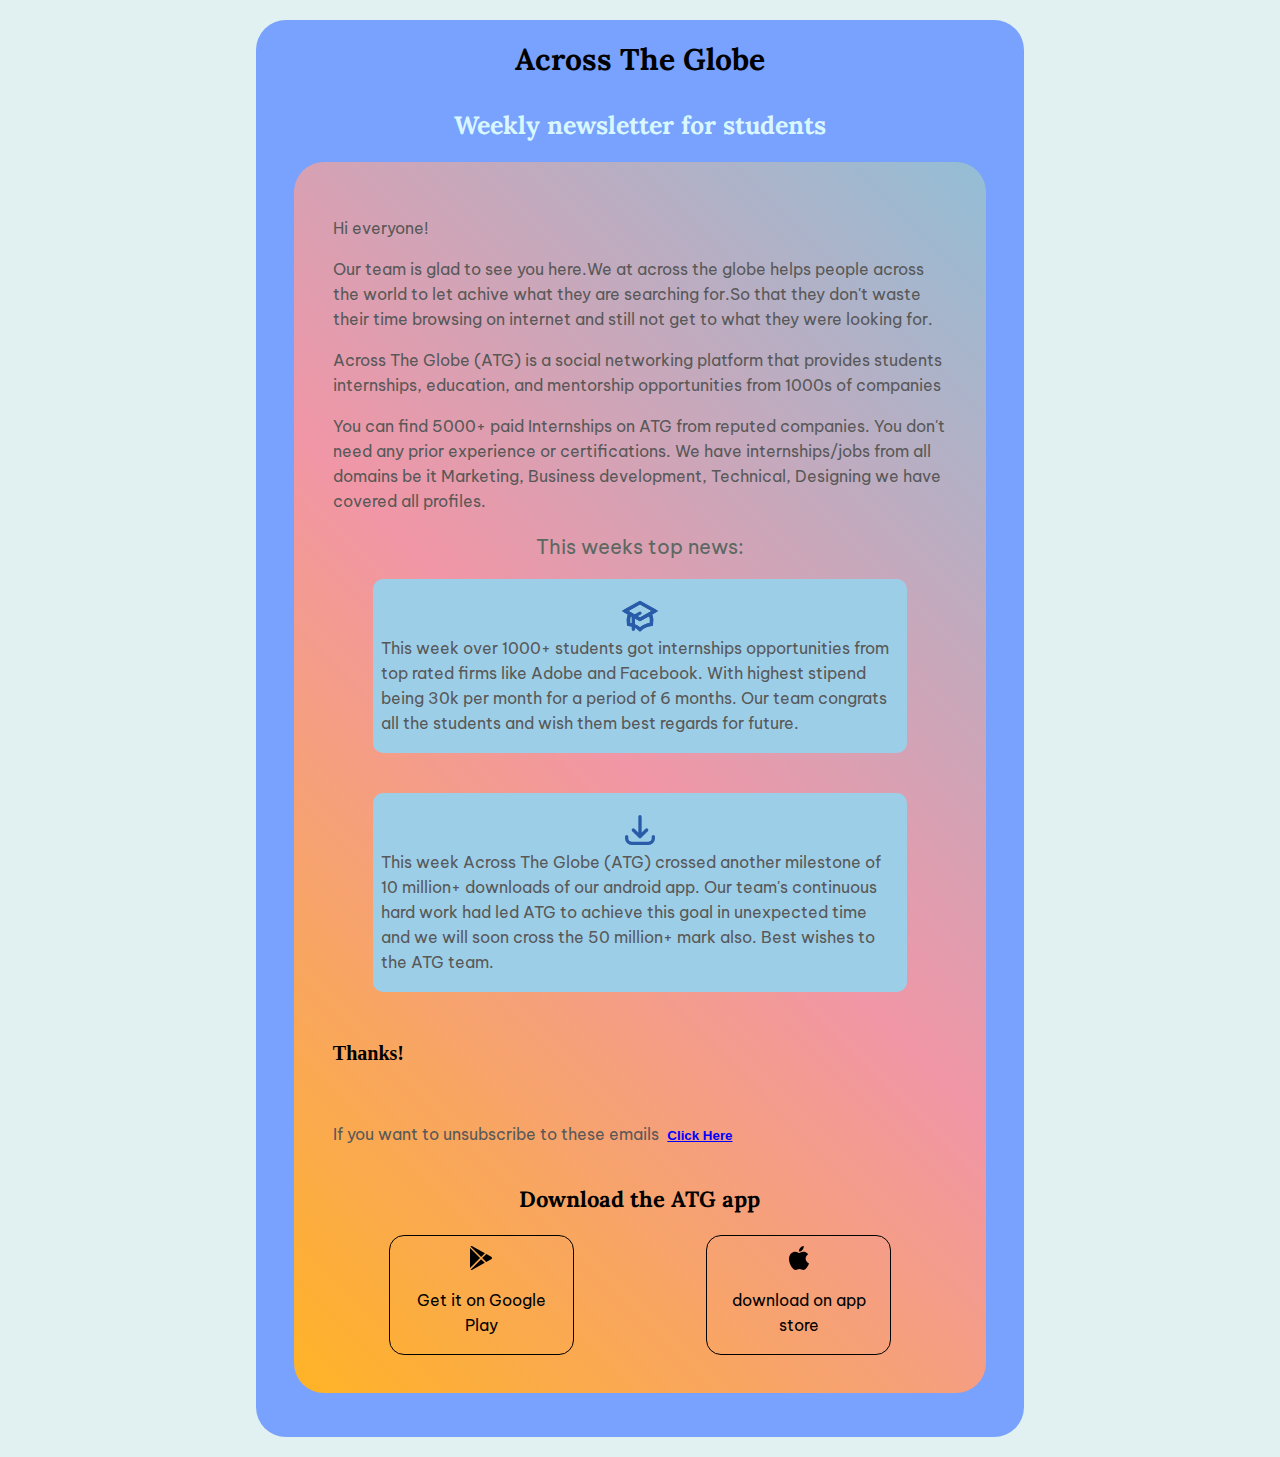
<file: index.html>
<!DOCTYPE html>
<html lang="en">
  <head>
    <meta charset="UTF-8" />
    <meta http-equiv="X-UA-Compatible" content="IE=edge" />
    <meta name="viewport" content="width=device-width, initial-scale=1.0" />
    <title>Email</title>
    <link rel="stylesheet" href="style.css" />
    <link rel="preconnect" href="https://fonts.googleapis.com" />
    <link rel="preconnect" href="https://fonts.gstatic.com" crossorigin />
    <link
      href="https://fonts.googleapis.com/css2?family=Be+Vietnam+Pro:wght@400;500;600;700;800;900&family=Lora&display=swap"
      rel="stylesheet"
    />
  </head>
  <body>
    <div class="container">
      <h1>Across The Globe</h1>
      <h2>Weekly newsletter for students</h2>
      <div class="content">
        <p>Hi everyone!</p>
        <p>
          Our team is glad to see you here.We at across the globe helps people
          across the world to let achive what they are searching for.So that
          they don't waste their time browsing on internet and still not get to
          what they were looking for.
        </p>
        <p>
          Across The Globe (ATG) is a social networking platform that provides
          students internships, education, and mentorship opportunities from
          1000s of companies
        </p>
        <p>
          You can find 5000+ paid Internships on ATG from reputed companies. You
          don't need any prior experience or certifications. We have
          internships/jobs from all domains be it Marketing, Business
          development, Technical, Designing we have covered all profiles.
        </p>
        <p class="news-head">This weeks top news:</p>
        <div class="grid">
          <div>
            <p>
              <svg
                xmlns="http://www.w3.org/2000/svg"
                class="h-6 w-6 download"
                fill="none"
                viewBox="0 0 24 24"
                stroke="currentColor"
                stroke-width="2"
              >
                <path d="M12 14l9-5-9-5-9 5 9 5z" />
                <path
                  d="M12 14l6.16-3.422a12.083 12.083 0 01.665 6.479A11.952 11.952 0 0012 20.055a11.952 11.952 0 00-6.824-2.998 12.078 12.078 0 01.665-6.479L12 14z"
                />
                <path
                  stroke-linecap="round"
                  stroke-linejoin="round"
                  d="M12 14l9-5-9-5-9 5 9 5zm0 0l6.16-3.422a12.083 12.083 0 01.665 6.479A11.952 11.952 0 0012 20.055a11.952 11.952 0 00-6.824-2.998 12.078 12.078 0 01.665-6.479L12 14zm-4 6v-7.5l4-2.222"
                />
              </svg>
              This week over 1000+ students got internships opportunities from
              top rated firms like Adobe and Facebook. With highest stipend
              being 30k per month for a period of 6 months. Our team congrats
              all the students and wish them best regards for future.
            </p>
          </div>
          <div>
            <p>
              <svg
                xmlns="http://www.w3.org/2000/svg"
                class="h-6 w-6 download"
                fill="none"
                viewBox="0 0 24 24"
                stroke="currentColor"
                stroke-width="2"
              >
                <path
                  stroke-linecap="round"
                  stroke-linejoin="round"
                  d="M4 16v1a3 3 0 003 3h10a3 3 0 003-3v-1m-4-4l-4 4m0 0l-4-4m4 4V4"
                />
              </svg>
              This week Across The Globe (ATG) crossed another milestone of 10
              million+ downloads of our android app. Our team's continuous hard
              work had led ATG to achieve this goal in unexpected time and we
              will soon cross the 50 million+ mark also. Best wishes to the ATG
              team.
            </p>
          </div>
        </div>
        <h4>Thanks!</h4>
        <p class="last-para">If you want to unsubscribe to these emails</p>
        <button>Click Here</button>
        <h3>Download the ATG app</h3>
        <div class="last-div">
          <div class="div-1">
            <svg
              class="play"
              width="24"
              height="24"
              xmlns="http://www.w3.org/2000/svg"
              fill-rule="evenodd"
              clip-rule="evenodd"
            >
              <path
                d="M1.571 23.664l10.531-10.501 3.712 3.701-12.519 6.941c-.476.264-1.059.26-1.532-.011l-.192-.13zm9.469-11.56l-10.04 10.011v-20.022l10.04 10.011zm6.274-4.137l4.905 2.719c.482.268.781.77.781 1.314s-.299 1.046-.781 1.314l-5.039 2.793-4.015-4.003 4.149-4.137zm-15.854-7.534c.09-.087.191-.163.303-.227.473-.271 1.056-.275 1.532-.011l12.653 7.015-3.846 3.835-10.642-10.612z"
              />
            </svg>
            <p>Get it on Google Play</p>
          </div>
          <div class="div-1">
            <svg
              class="play"
              xmlns="http://www.w3.org/2000/svg"
              width="24"
              height="24"
              viewBox="0 0 24 24"
            >
              <path
                d="M22 17.607c-.786 2.28-3.139 6.317-5.563 6.361-1.608.031-2.125-.953-3.963-.953-1.837 0-2.412.923-3.932.983-2.572.099-6.542-5.827-6.542-10.995 0-4.747 3.308-7.1 6.198-7.143 1.55-.028 3.014 1.045 3.959 1.045.949 0 2.727-1.29 4.596-1.101.782.033 2.979.315 4.389 2.377-3.741 2.442-3.158 7.549.858 9.426zm-5.222-17.607c-2.826.114-5.132 3.079-4.81 5.531 2.612.203 5.118-2.725 4.81-5.531z"
              />
            </svg>
            <p>download on app store</p>
          </div>
        </div>
      </div>
    </div>
  </body>
</html>
</file>
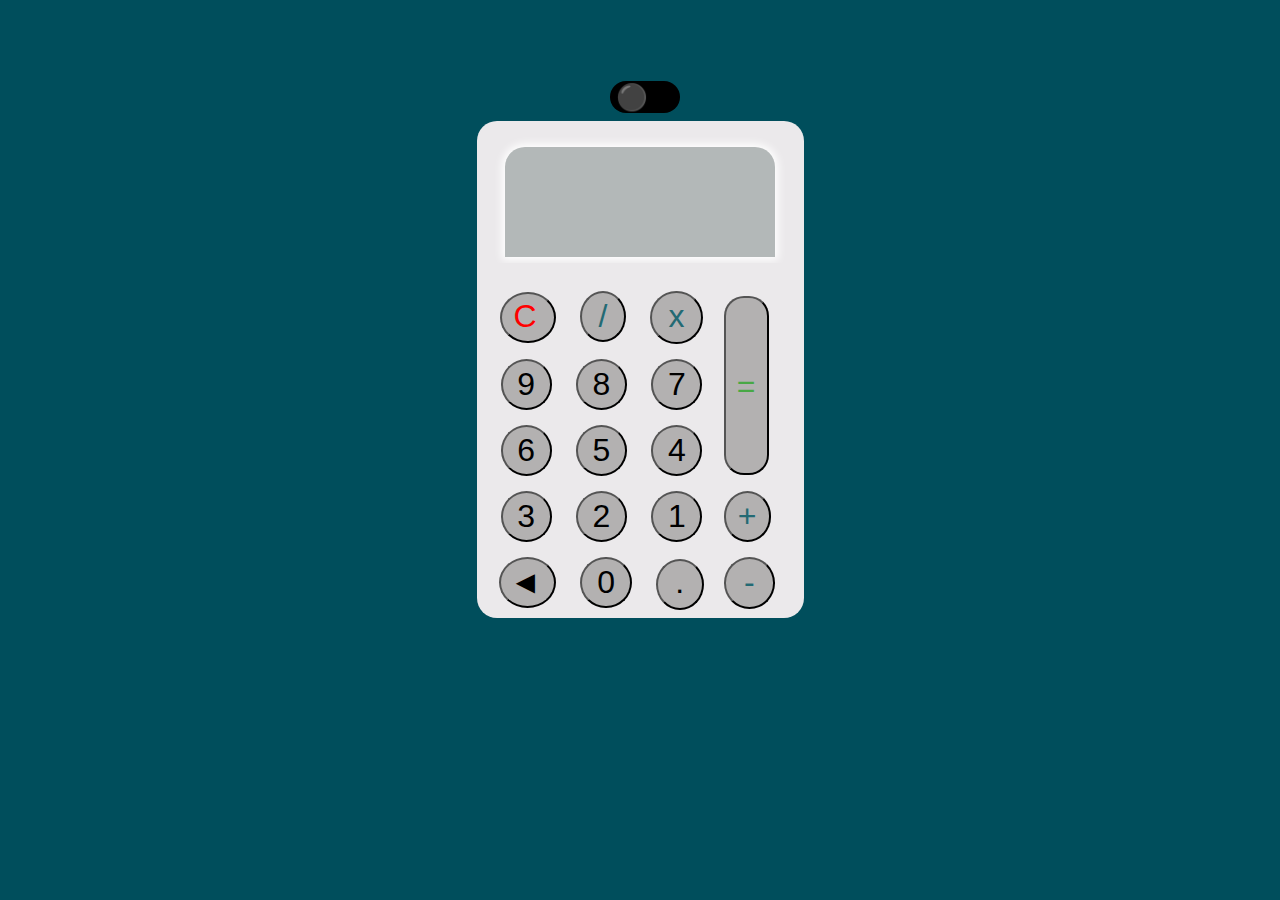
<file: cal/index.html>
<!DOCTYPE html>
<html lang="en">

<head>
    <meta charset="UTF-8">
    <meta http-equiv="X-UA-Compatible" content="IE=edge">
    <meta name="viewport" content="width=device-width, initial-scale=.0">
    <title>calculator</title>
    <link rel="stylesheet" href="styles.css">
</head>
 
<body onload="load()">
    <div class="mode-div">
        <button class="mode" onclick="toDark()">⚫</button>
    </div>
    
    <div class="calc">
        
        <div class="left left-hidden">
            <button class="num nl nb">%</button>
            <button class="num nl nfac">x!</button>
            <button class="num nl nroot">√</button>
            <button class="num nl nlog">ln</button>
            <button class="num nl npow">x^</button>
        </div>
        <div class="input">
            <div class="inner">
                <div class="ans"></div>
                <div class="ques"></div>
            </div>
        </div>
        <div class="btns-hidden btns-hidden1">
            <button class="num nexp">eˣ</button>
            <button class="num npi">𝛑</button>
            <button class="num nsin">sin</button>
            <button class="num ncos">cos</button>
            <button class="num ntan">tan</button>
            <button class="num nbr nbr1">(</button>
            <button class="num nbr nbr2">)</button>
            <button class="num ncosec">cosec</button>
            <button class="num ncot">cot</button>
            <button class="num nsec">sec</button>
        </div>
        <div class="num-btns">
            <div class="num-btns1">
                <button class="num  nc">C</button>
                <button class="num  nd">/</button>
                <button class="num  nm">x</button>
                <button  class="num res n9">9</button>
                <button  class="num res n8">8</button>
                <button  class="num res n7">7</button>
                <button  class="num res n6">6</button>
                <button  class="num res n5">5</button>
                <button  class="num res n4">4</button>
                <button  class="num res n3">3</button>
                <button  class="num res n2">2</button>
                <button  class="num res n1">1</button>
                <button class="num  narr" onclick="expand()">◄</button>
                <button  class="num res n0">0</button>
                <button  class="num res ndot">.</button>
            </div>
            <div class="num-btns2">
                <button class="num  ne">=</button>
                <button class="num  np">+</button>
                <button class="num  ns">-</button>
            </div>
        </div>
    </div>
</body>
<script>
    function load(){
        document.querySelector(".mode").style.textAlign = 'left';
 
    }
    function expand(){
        document.querySelector(".num-btns").classList.add("num-btns-expand");
        document.querySelector(".narr").setAttribute("onclick","compress()")
        document.querySelector(".btns-hidden").classList.remove("btns-hidden1");
        // document.querySelector(".btns-hidden").style.cssText = `transition:all 0.5s ease-out`;

        document.querySelector(".input").classList.add("input-expand");
        // document.querySelector(".input").style.cssText = `transition:all 0.5s ease-out`;

        document.querySelector(".inner").classList.add("inner-expand")
        // document.querySelector(".inner").style.cssText = `transition:all 0.5s ease-out`;

        document.querySelector(".left").classList.remove("left-hidden")
        // document.querySelector(".left").style.cssText = `transition:all 0.5s ease-in`;

        document.querySelector(".calc").classList.add("calc-hidden")
        document.querySelector(".mode-div").classList.add("mode-div-hidden")
        document.querySelector(".mode-div").style.cssText = `transition:all 0.3s ease-out;`;

        document.querySelector(".ques").classList.add("ques-hidden")
        document.querySelector(".ans").classList.add("ans-hidden")


    }
    function compress(){
        document.querySelector(".num-btns").classList.remove("num-btns-expand");
        document.querySelector(".narr").setAttribute("onclick","expand()")
        document.querySelector(".btns-hidden").classList.add("btns-hidden1");
        document.querySelector(".input").classList.remove("input-expand")
        document.querySelector(".inner").classList.remove("inner-expand")
        document.querySelector(".left").classList.add("left-hidden")
        document.querySelector(".calc").classList.remove("calc-hidden")
        document.querySelector(".mode-div").classList.remove("mode-div-hidden")

        document.querySelector(".ques").classList.remove("ques-hidden")
        document.querySelector(".ans").classList.remove("ans-hidden")

    }
    function toDark(){
        document.querySelector(".mode").style.cssText = `text-align:right;transition:all 0.5s ease-out;color:white;background-color:white`;
        document.querySelector(".mode").setAttribute("onclick","toLight()")
        document.querySelector(".num-btns").style.cssText = `background-color:rgb(20, 19, 20) ;  transition: background-color 0.9s ease-in-out;`;
        document.querySelector(".input").style.cssText = `background-color:rgb(20, 19, 20); transition: background-color 0.9s ease-in-out;`;
        document.querySelector(".left").style.cssText = `background-color:rgb(20, 19, 20);transition: background-color 0.9s ease-in-out;`;
        document.querySelector(".btns-hidden").style.cssText = `background-color:rgb(20, 19, 20);transition: background-color 0.9s ease-in-out;`;
        document.querySelector(".inner").style.cssText = `background-color:rgb(39, 39, 39); transition:background-color 0.9s ease-in-out;`;
        document.querySelector(".ques").style.cssText = `color:white;transition:color 0.5s;`;

    }

    function toLight(){
        document.querySelector(".mode").style.cssText = `text-align:left;background-color:black;transition:all 0.5s ease-out;`;
        document.querySelector(".mode").setAttribute("onclick","toDark()")
        document.querySelector(".num-btns").style.cssText = `background-color:rgb(235, 233, 235);transition: background-color 0.9s ease-in-out;`;
        document.querySelector(".input").style.cssText = `background-color:rgb(235, 233, 235);transition: background-color 0.9s ease-in-out;`;
        document.querySelector(".left").style.cssText = `background-color:rgb(235, 233, 235);transition: background-color 0.9s ease-in-out;`;
        document.querySelector(".btns-hidden").style.cssText = `background-color:rgb(235, 233, 235);transition: background-color 0.9s ease-in-out;`;
        document.querySelector(".inner").style.cssText = `background-color:rgb(179, 184, 184); transition:background-color 0.9s ease-in-out;`;
        document.querySelector(".ques").style.cssText = `color:black;transition:color 0.5s;`;

    }
    document.getAnimations().forEach(
  function (animation) {
    animation.playbackRate *= .1;
  }
)
    document.querySelector(".n1").addEventListener("click",num);
    document.querySelector(".n2").addEventListener("click",num);
    document.querySelector(".n3").addEventListener("click",num);
    document.querySelector(".n4").addEventListener("click",num);
    document.querySelector(".n5").addEventListener("click",num);
    document.querySelector(".n6").addEventListener("click",num);
    document.querySelector(".n7").addEventListener("click",num);
    document.querySelector(".n8").addEventListener("click",num);
    document.querySelector(".n9").addEventListener("click",num);
    document.querySelector(".n0").addEventListener("click",num);
    document.querySelector(".ndot").addEventListener("click",num);
    document.querySelector(".nbr1").addEventListener("click",num);
    document.querySelector(".nbr2").addEventListener("click",num);
    document.querySelector(".nsin").addEventListener("click",num);
    document.querySelector(".ncos").addEventListener("click",num);
    document.querySelector(".ntan").addEventListener("click",num);
    document.querySelector(".ncot").addEventListener("click",num);
    document.querySelector(".nsec").addEventListener("click",num);
    document.querySelector(".ncosec").addEventListener("click",num);
    document.querySelector(".nfac").addEventListener("click",function(){
        if (document.querySelector(".ques").innerHTML == ""){
        }
        else{
        document.querySelector(".ques").innerHTML +=  "!";
    }
    });
    document.querySelector(".nlog").addEventListener("click",function(){
        if (document.querySelector(".ques").innerHTML == ""){
            document.querySelector(".ques").innerHTML +=  "log(";
        }
        else{
        }
    });
    document.querySelector(".np").addEventListener("click",asdm)
    // document.querySelector(".ns").addEventListener("click",asdm)
    document.querySelector(".nm").addEventListener("click",asdm)
    document.querySelector(".nd").addEventListener("click",asdm)

    function asdm(){
        if (document.querySelector(".ques").innerHTML == ""){
        }
        else{
        document.querySelector(".ques").innerHTML +=  this.innerHTML;
    }
    };

     function num(){
        document.querySelector(".ques").innerHTML +=  this.innerHTML;

    }
    document.querySelector(".nc").addEventListener("click",function(){
        var str = document.querySelector(".ques").innerHTML;
        var newstr = str.slice(0,-1);
        document.querySelector(".ques").innerHTML = newstr;        
    });
//  document.querySelector(".ns").addEventListener("click",function(){
//      document.querySelector(".ns").innerHTML = "f";
//  })

// calculator functions imported


const result = document.querySelector('.ques');
const calculation = document.querySelector('.ans');

function formula(){
    var calMath = '';
    calculation.textContent.split('').map(element => {
    if(element === 'x'){
        calMath += '*';
    }else{
        calMath += element;
    }
    });
    return calMath;
}


function calc(formula){
    if (['+', '-', "x", '/'].includes(formula[formula.length -1])){
        formula = formula.slice(0, formula.length - 1);
    }

    return eval(formula);
    
    
}


function op(btn){
    if(calculation.textContent.length !== 0){
        if(!['+', '-', "x", '/'].includes(calculation.textContent[calculation.textContent.length -1])){
            result.textContent =  calc(formula());
            calculation.textContent += btn;
        }else{
            // result.textContent =  calc(formula());
            calculation.textContent = calculation.textContent.slice(0, formula.length - 1);
            calculation.textContent += btn;
        }
    }
}


document.querySelector('.np').addEventListener('click', function(){
    op('+')
}); 
document.querySelector('.ns').addEventListener('click', function(){
    op('-')
}); 
document.querySelector('.nd').addEventListener('click', function(){
    op('/')
}); 
document.querySelector('.nm').addEventListener('click', function(){
    op('x')
}); 




document.querySelector('.ndot').addEventListener('click', function(){
    op('.')
}); 



document.querySelector('.ne').addEventListener('click', function(){
    result.textContent =  (calc(formula()).length !== 0) ? calc(formula()) : result.textContent;
    calculation.textContent = result.textContent;
}); 



    // calculator
    </script>
    
</html>
</file>
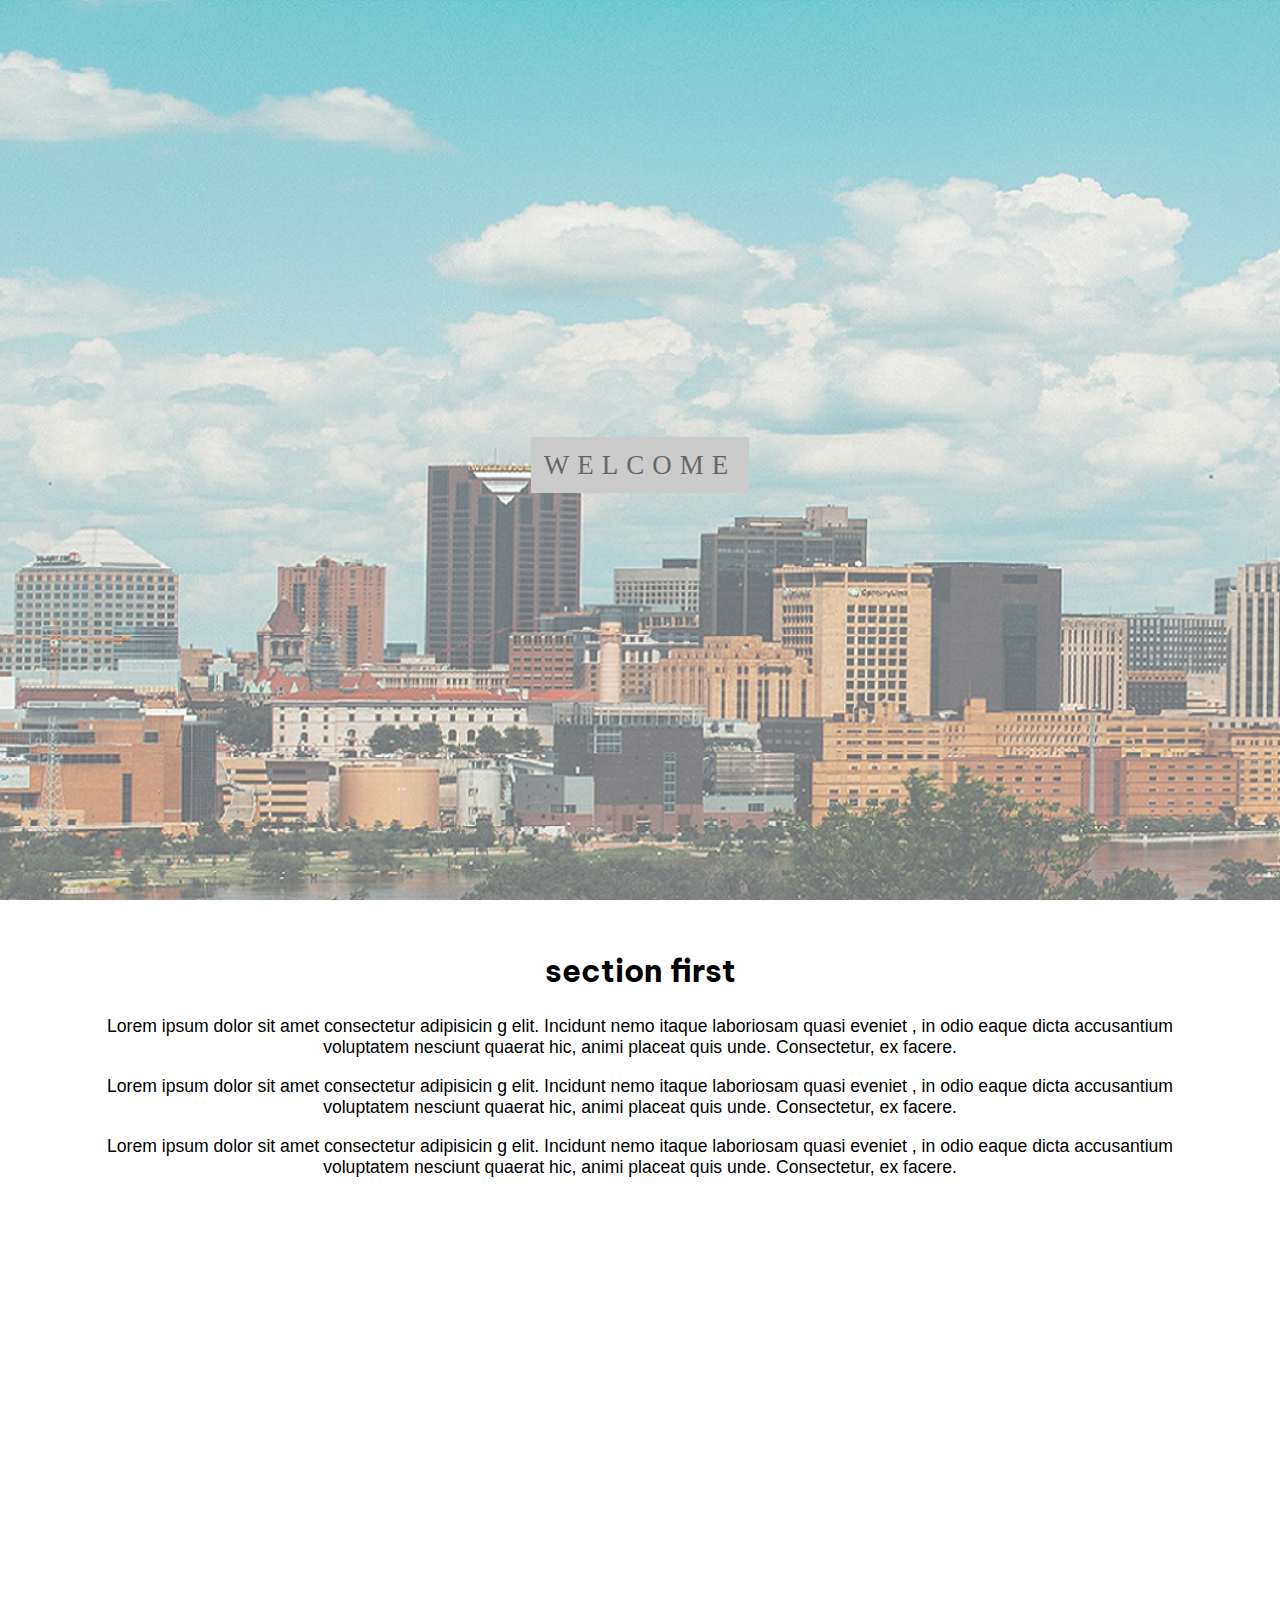
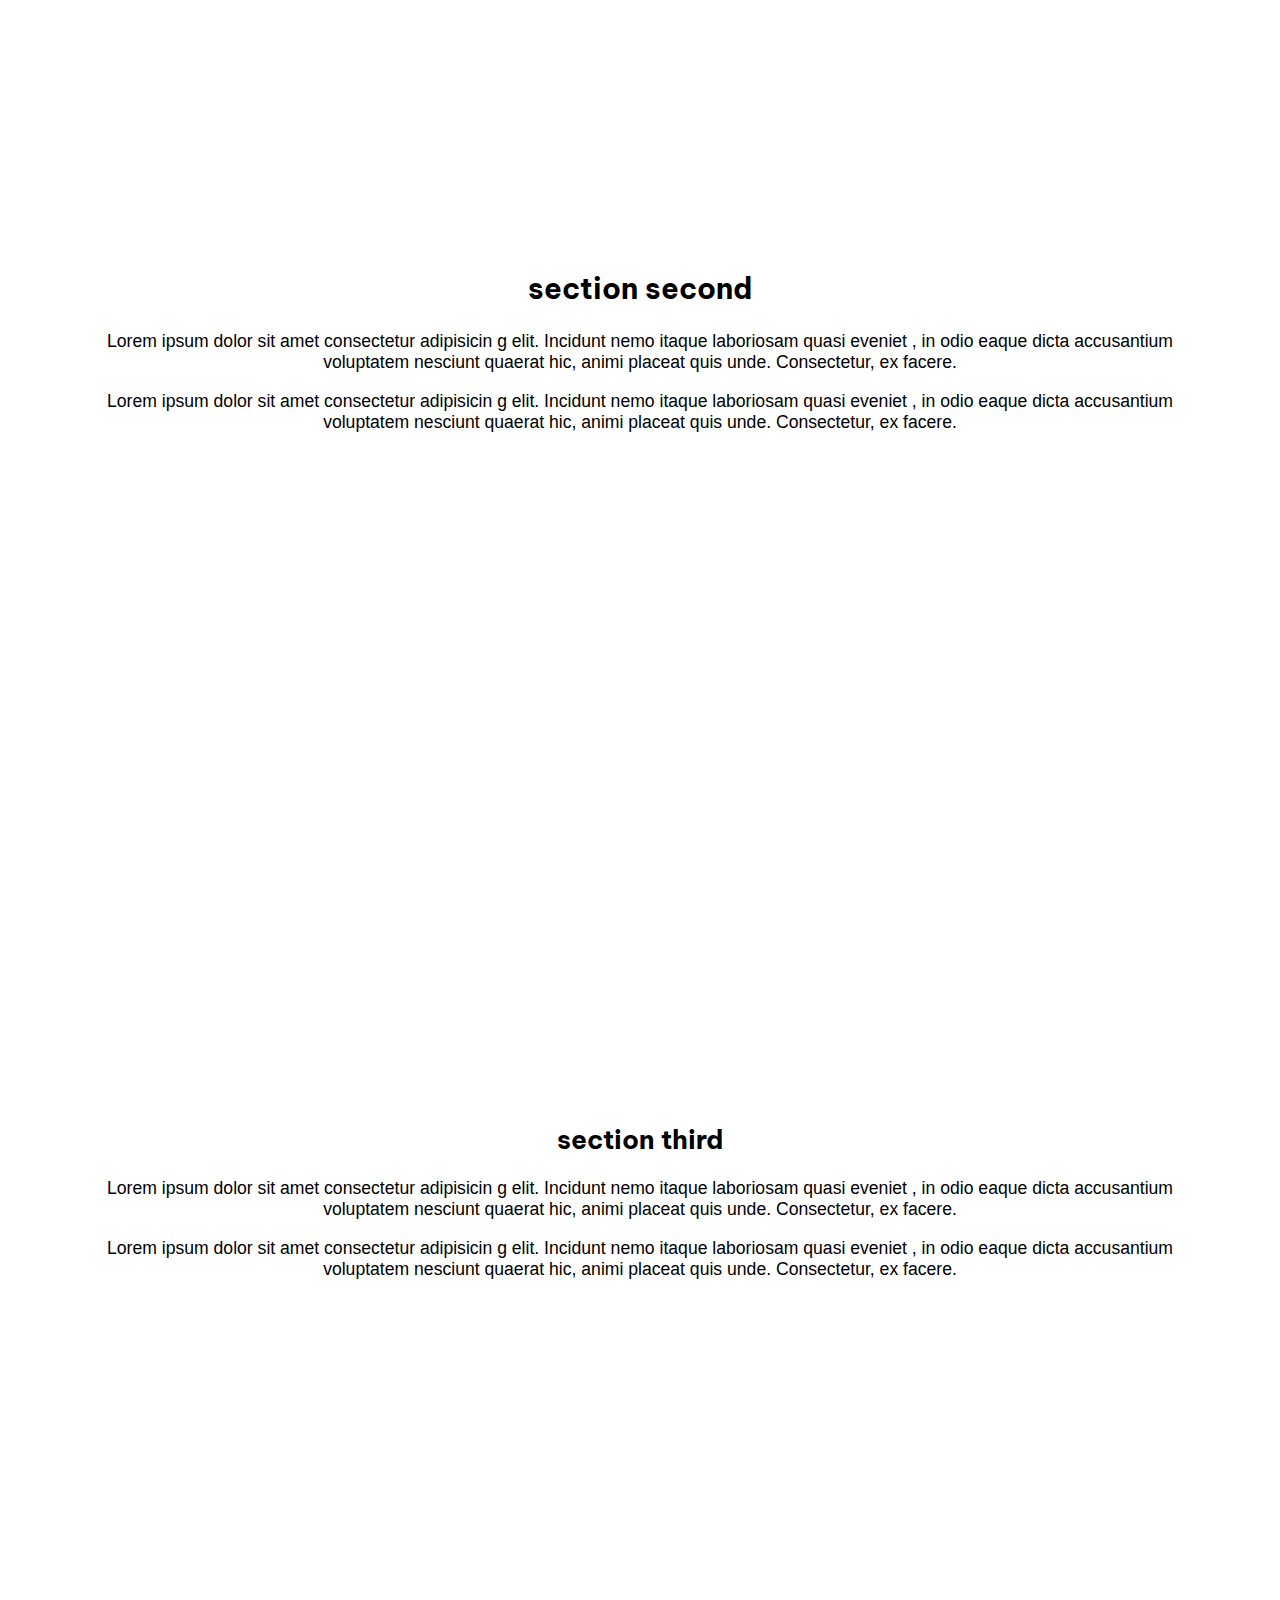
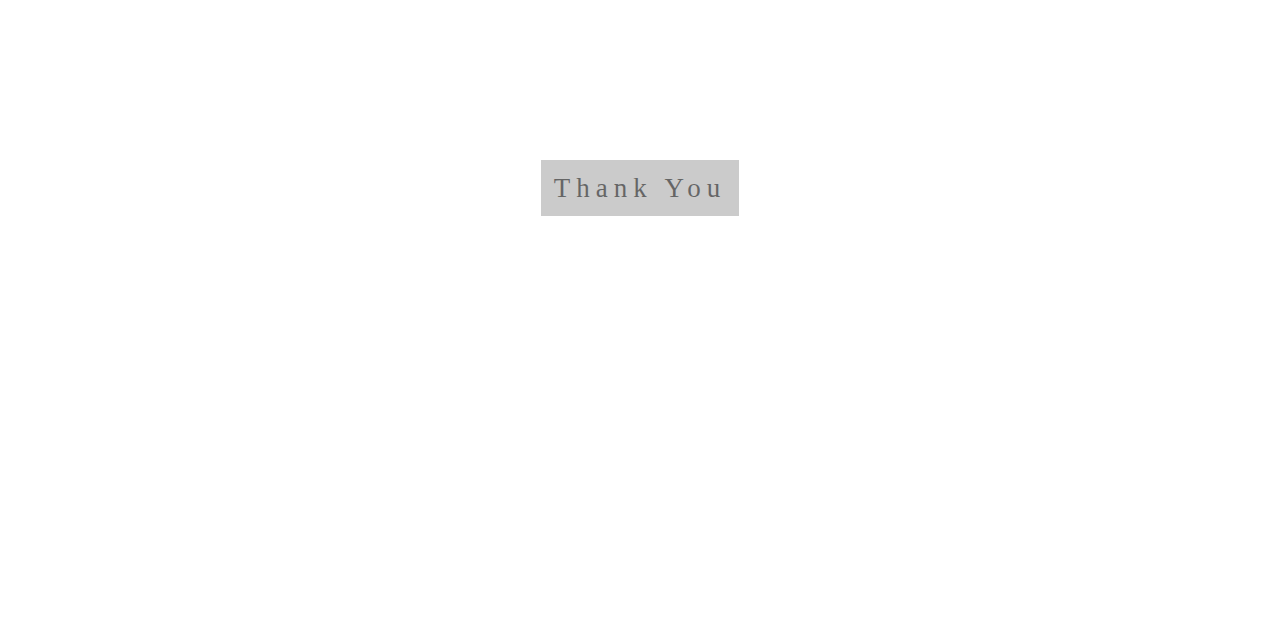
<file: parallaxWebsite/index.html>
<!DOCTYPE html>
<html lang="en">

<head>
    <meta charset="UTF-8">
    <meta http-equiv="X-UA-Compatible" content="IE=edge">
    <meta name="viewport" content="width=device-width, initial-scale=1.0">
    <title>Parallax Site
    </title>
    <!-- google fonts -->
    <link rel="preconnect" href="https://fonts.googleapis.com">
<link rel="preconnect" href="https://fonts.gstatic.com" crossorigin>
<link href="https://fonts.googleapis.com/css2?family=Almarai&family=Be+Vietnam+Pro&family=Ubuntu:wght@700&display=swap" rel="stylesheet"> 
    <link rel="stylesheet" href="styles.css">

</head>

<body>
    <!-- <div class="div-1"> -->
    <div class="parallax-1">
        <div class="text">
            <span>WELCOME</span>
        </div>
        
    </div>
    <!-- </div> -->
    <div class="sec-1">
        <h2>section first</h2>
        <p>Lorem ipsum dolor sit amet consectetur adipisicin
            g elit. Incidunt nemo itaque laboriosam quasi eveniet
            , in odio eaque dicta accusantium voluptatem nesciunt
            quaerat hic, animi placeat quis unde. Consectetur,
            ex facere.</p>
        <p>Lorem ipsum dolor sit amet consectetur adipisicin
            g elit. Incidunt nemo itaque laboriosam quasi eveniet
            , in odio eaque dicta accusantium voluptatem nesciunt
            quaerat hic, animi placeat quis unde. Consectetur,
            ex facere.</p>
        <p>Lorem ipsum dolor sit amet consectetur adipisicin
            g elit. Incidunt nemo itaque laboriosam quasi eveniet
            , in odio eaque dicta accusantium voluptatem nesciunt
            quaerat hic, animi placeat quis unde. Consectetur,
            ex facere.</p>


    </div>
    <div class="parallax-2">


    </div>
    <div class="sec-2">
        <h2>section second</h2>
        <p>Lorem ipsum dolor sit amet consectetur adipisicin
            g elit. Incidunt nemo itaque laboriosam quasi eveniet
            , in odio eaque dicta accusantium voluptatem nesciunt
            quaerat hic, animi placeat quis unde. Consectetur,
            ex facere.</p>
            <p>Lorem ipsum dolor sit amet consectetur adipisicin
                g elit. Incidunt nemo itaque laboriosam quasi eveniet
                , in odio eaque dicta accusantium voluptatem nesciunt
                quaerat hic, animi placeat quis unde. Consectetur,
                ex facere.</p>
    </div>
    <div class="parallax-3">


    </div>
    <div class="sec-3">
        <h2>section third</h2>
        <p>Lorem ipsum dolor sit amet consectetur adipisicin
            g elit. Incidunt nemo itaque laboriosam quasi eveniet
            , in odio eaque dicta accusantium voluptatem nesciunt
            quaerat hic, animi placeat quis unde. Consectetur,
            ex facere.</p>
            <p>Lorem ipsum dolor sit amet consectetur adipisicin
                g elit. Incidunt nemo itaque laboriosam quasi eveniet
                , in odio eaque dicta accusantium voluptatem nesciunt
                quaerat hic, animi placeat quis unde. Consectetur,
                ex facere.</p>
    </div>
    <div class="parallax-4">
        <div class="text-1">
            <span>Thank You</span>
        </div>

    </div>
</body>

</html>
</file>
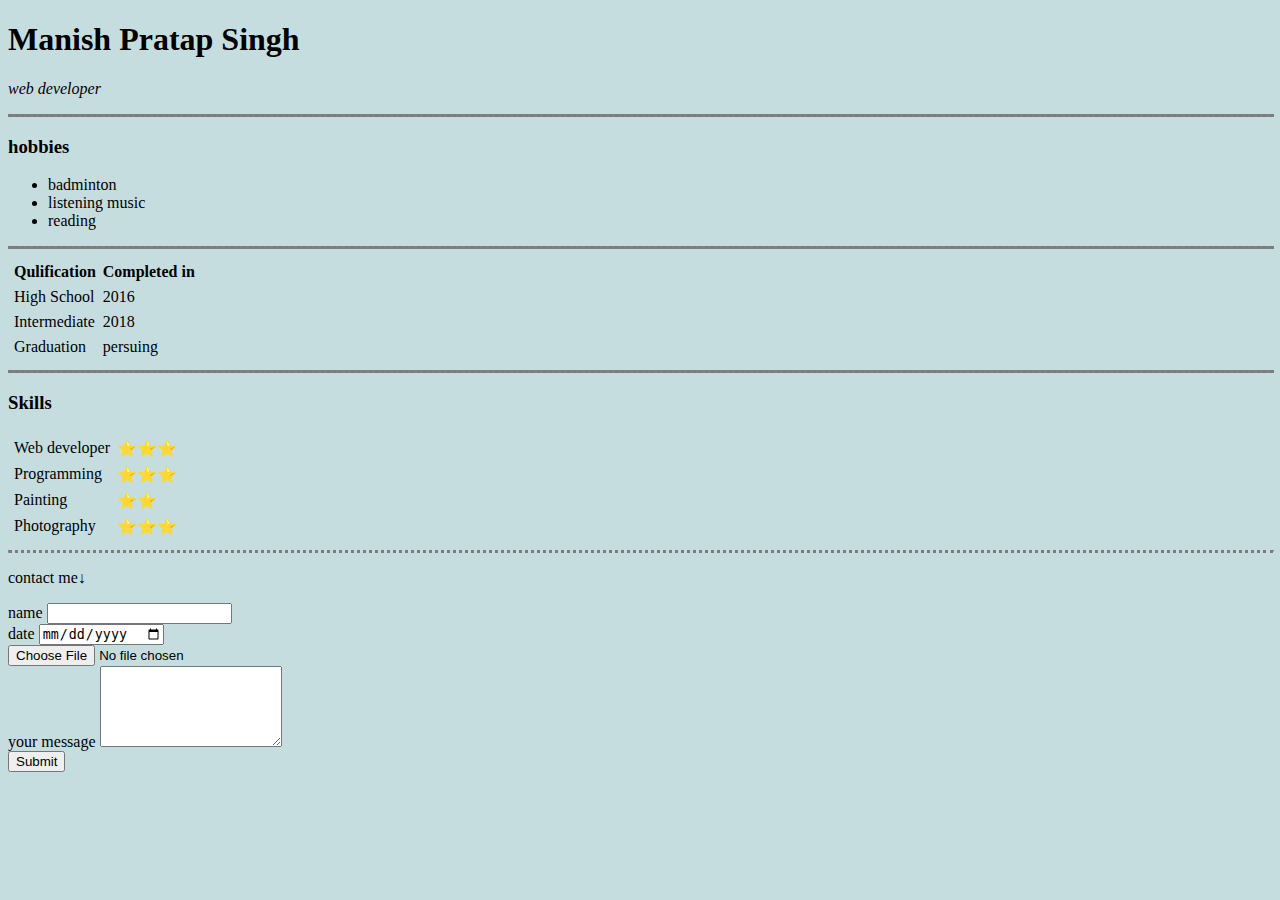
<file: site1oc.html>
<!DOCTYPE html>
<html lang="en">

<head>
    <meta charset="UTF-8">
    <meta http-equiv="X-UA-Compatible" content="IE=edge">
    <meta name="viewport" content="width=device-width, initial-scale=1.0">
    <title>perspage</title>
<style>
    body{
        text-align: left;
    }
    hr{
        border-top: dotted rgb(124, 124, 124);
        height: 0px;
        width: 100%;
    }
</style>    
</head>

<body style="background-color: rgb(198, 221, 224);">
    <h1>Manish Pratap Singh</h1>
    <p><em>web developer</em></p>
    <hr size="1" color="grey">
    <h3>hobbies</h3>
    <ul>
        <li>
            badminton
        </li>
        <li>
            listening music
        </li>
        <li>
            reading
        </li>
    </ul>
    <hr size="1" color="grey">
    <table cellspacing="5">
        <thead>
            <tr>
                <th>
                    Qulification
                </th>
                <th>
                    Completed in
                </th>
            </tr>
        </thead>
        <tbody>   
            <tr>
                <td>
                    High School
                </td>
                <td>
                    2016
                </td>
            </tr>
            <tr>
                <td>
                    Intermediate
                </td>
                <td>
                    2018
                </td>
            </tr>
            <tr>
                <td>
                   Graduation 
                </td>
                <td>
                    persuing
                </td>
            </tr>
        </tbody>     
    </table>
    <hr size="1" color="grey">
    <h3>Skills</h3>
    <table cellspacing="5">
        <tr>
            <td>
                Web developer
            </td>
            <td>
                ⭐⭐⭐
            </td>   
        </tr>
        <tr>
            <td>
                Programming
            </td>
            <td>
                ⭐⭐⭐
            </td>   
        </tr>
        <tr>
            <td>
                Painting
            </td>
            <td>
                ⭐⭐
            </td>
        </tr>
        <tr>
            <td>
                Photography
            </td>
            <td>
                ⭐⭐⭐
            </td>
        </tr>
    </table>
    <hr size="1">
    <p> contact me↓</p>
    <form action="mailto:hhjsf@gmail.com" method="post" enctype="text/plain">
        <label>name </label>
        <input type="text">
        <br>
        <label>date</label>
        <input type="date" name="ygyug">
        <br>
        <input type="file">
        <br>
        <label>your message</label>
        <textarea name="" id="" cols="20" rows="5"></textarea>
        <br>
        <input type="submit">
    </form>
</body>

</html>
</file>
<file: style.css>
html {
  font-size: 62.5%;
}
body {
  margin: 0;
  background-color: #e1f0f1;
}
.container {
  border-radius: 3rem;
  width: 60%;
  padding-bottom: 4.4rem;
  margin: 2rem auto;
  background-color: rgb(120, 162, 253);
}
h1,
h2 {
  font-size: 3rem;
  text-align: center;
  padding-top: 2rem;
  font-family: "Lora", serif;
}
h2 {
  padding-top: 1rem;
  font-size: 2.5rem;
  color: rgb(217, 247, 255);
}
.content {
  background-image: linear-gradient(
    45deg,
    rgb(255, 179, 37),
    rgb(241, 150, 166),
    rgb(147, 190, 214)
  );
  width: 80%;
  margin: auto;
  /* margin-bottom: 8rem; */
  padding: 5%;
  background-color: #fff;
  border-radius: 3rem;
}
p {
  font-size: 1.6rem;
  line-height: 2.5rem;
  color: rgb(88, 88, 88);
  /* background-color: rgb(199, 222, 241); */
  font-family: "Be Vietnam Pro", sans-serif;
}
.news-head {
  text-align: center;
  font-size: 2rem;
  color: rgb(92, 104, 98);
}
.grid div {
  background-color: rgb(157, 206, 231);
  border-radius: 1rem;
  padding: 1px 8px;
  margin: 1rem 4rem 4rem;
}
.download {
  width: 4rem;
  color: rgb(41, 92, 168);
  display: block;
  text-align: center;
  margin: auto;
}
h4 {
  padding-top: 1rem;
  font-size: 2rem;
}
.last-para {
  margin-top: 3rem;
  display: inline-block;
}
button {
  display: inline-block;
  background-color: transparent;
  border: none;
  text-decoration: underline;
  color: blue;
  cursor: pointer;
  font-weight: 600;
}
h3 {
  font-size: 2.2rem;
  font-family: "Lora", serif;
  text-align: center;
}
.last-div {
  display: grid;
  gap: 2rem;
  justify-items: center;
  grid-template-columns: 1fr 1fr;
}
.div-1 {
  background-color: transparent;
  color: white;
  width: 55%;
  padding: 1rem 1rem 0;
  border: 1px solid black;
  border-radius: 1.5rem;
  cursor: pointer;
  text-align: center;
  justify-items: center;
}
.div-1 p {
  color: rgb(0, 0, 0);
}
.div-1:hover p {
  color: rgb(255, 255, 255);
}
.div-1:hover .play {
  stroke: #fff;
}
.div-1:hover {
  background-color: black;
  color: #fff;
}
@media (max-width: 820px) {
  html {
    font-size: 56.25%;
  }
  .container {
    width: 80%;
    padding-bottom: 3rem;
  }
  .grid div {
    margin: 1rem 2rem 4rem;
  }
  .last-div {
    gap: 2rem;
  }
  .div-1 {
    width: 80%;
  }
}
@media (max-width: 600px) {
  html {
    font-size: 50%;
  }
  .container {
    width: 85%;
  }
  .last-div {
    grid-template-columns: 1fr;
  }
  .div-1 {
    width: 50%;
  }
  .grid div {
    margin: 1rem 1rem 4rem;
  }
}
</file>
<file: cal/styles.css>
body {
  background-color: rgb(0, 78, 92);
  /* transition: all 0.5s ease; */
}
.calc {
  position: relative;
  top: 40px;
  margin-top: 40px;
  width: 500px;
  margin-left: auto;
  margin-right: auto;
  padding: 0 0 0px;
  max-height: 450px;
  background-color: rgb(0, 78, 92);
}
.calc-hidden {
  margin-top: 15px;
}
.num-btns {
  /* padding:10px 20px; */
  width: 327px;
  margin-left: auto;
  margin-right: auto;
  padding-top: 10px;
  background-color: rgb(235, 233, 235);
  border-bottom-left-radius: 20px;
  border-bottom-right-radius: 20px;
  text-align: center;
}
.num-btns-expand {
  width: 366px;
}
.num-btns1 {
  width: 250px;
  height: 300px;
  display: inline-block;
  text-align: center;
  padding: 0% 0% 35px;
  margin: 0;
  margin-right: 10px;
}

.num-btns2 {
  height: 300px;
  width: 80px;
  display: inline-block;
  padding-top: 7%;
  margin: 0;
  margin-left: -17px;
  text-align: left;

  /* margin-left: auto;
    margin-right: auto; */
}
.btns-hidden .num {
  font-size: 1.5rem;
  padding: 10px 10px;
  margin: 5% 2% -7px;
}
.btns-hidden .nexp {
  padding: 10px 16px;
}
.btns-hidden .npi {
  padding: 10px 17px;
}
.btns-hidden .nbr {
  padding: 8px 20px 12px 19px;
}
.btns-hidden .ncosec {
  font-size: 1.3rem;
  padding: 12px 0px;
  margin-left: 10px;
}
.btns-hidden .ncos {
  padding: 10px 9px;
}
.btns-hidden {
  position: relative;
  width: 392px;
  text-align: left;
  margin-left: 5px;
  margin-right: auto;
  margin-bottom: -5px;
  padding-right: 4px;
  background-color: lavender;
  visibility: visible;
  padding-left: 32px;
  /* transition:all 0.5s ease; */
}
.btns-hidden1 {
  position: absolute;
  visibility: hidden;
}
.num {
  font-size: 2rem;
  padding: 2% 5.9%;
  border-radius: 100%;
  margin: 3% 4%;
  background-color: rgb(179, 177, 177);
}
.ns,
.nm,
.nd {
  padding: 2% 6.6%;
  color: rgb(35, 106, 116);
}
.ns {
  padding: 7% 23%;
  margin: 9% 0 2%;
}
.np {
  padding: 5.8% 15.4%;
  margin: 6% 0 10%;
  color: rgb(35, 106, 116);
}
.nm {
  padding-bottom: 3%;
}
.ne {
  padding: 88% 14% 85%;
  border-radius: 20px;
  margin: 0% 0 14%;
  color: rgb(72, 168, 69);
  /* height :110px; */
}
.narr {
  padding-right: 5.3%;
  padding-left: 3.3%;
}
.nc {
  padding: 1.7% 7% 2.6% 4.6%;
  color: red;
}
.ndot {
  padding: 1.5% 7% 2.6%;
  margin-left: 4%;
}
.n0 {
  margin-left: 10px;
}
.input {
  margin-left: auto;
  margin-right: auto;
  width: 305px;
  background-color: rgb(235, 233, 235);
  margin-bottom: 0px;
  height: 120px;
  padding: 11px;
  border-top-left-radius: 20px;
  border-top-right-radius: 20px;
}
.input-expand {
  width: 406px;
  margin-left: 5px;
}
.inner {
  width: 270px;
  height: 110px;
  padding: 0;
  margin: 15px auto 0px;
  background-color: rgb(179, 184, 184);
  border: rgb(235, 228, 228) 3px transparent;
  border-top-right-radius: 20px;
  border-top-left-radius: 20px;
  box-shadow: 0 0px 9px 3px white;
  text-align: right;
  font-size: 1.5rem;
}
.inner-expand {
  width: 360px;
}
.ques {
  height: 30px;
  width: 260px;
  margin-left: auto;
  margin-right: auto;
  overflow: hidden;
  text-overflow: ellipsis;
}
.ques-hidden {
  width: 340px;
  margin-left: auto;
  margin-right: auto;
}
.ans {
  height: 60px;
  width: 250px;
  margin-left: auto;
  margin-right: auto;
}
.ans-hidden {
  width: 330px;
  margin-left: auto;
  margin-right: auto;
}

.left {
  width: 50px;
  /* height: 334px; */
  height: 74%;
  position: absolute;
  top: 268px;
  left: 5px;
  padding-left: 40px;
  padding-top: 26px;
  background-color: rgb(235, 233, 235);
  border-bottom-left-radius: 20px;
}
.left-hidden {
  visibility: hidden;
}

.nl {
  padding: 6.3px 10px;
  margin: 7.3px 0;
}
.nb {
  padding: 4px 9px 7px;
}
.npow {
  padding: 5px 6px;
}
.nroot {
  padding: 5px 14px 5px 9px;
}
.nlog {
  padding: 5.5px 12px;
}
.nfac {
  padding: 5.6px 11px;
}
.mode-div {
  position: relative;
  top: 60px;
  margin-left: auto;
  margin-right: auto;
  font-size: 1.8rem;
  /* padding: 0px 5px 1px 5px; */
  border-radius: 20px;
  width: 90px;
}
.mode {
  position: relative;
  font-size: 1.6rem;
  top: 12px;
  /* padding: 0px 5px 1px 5px; */
  border-radius: 20px;
  width: 70px;
  margin-left: 15px;
  border: none;
  background-color: black;
}
.mode-div-hidden {
  top: 35px;
  left: -22px;
  text-align: initial;
}
</file>
<file: parallaxWebsite/styles.css>
html,
body {
  text-align: center;
  margin: 0;
  height: 100%;
}
p {
  font-family: Verdana, Geneva, Tahoma, sans-serif;
  font-size: 1.1rem;
}
.sec-1 {
  margin: 0% 0%;
  font-size: 1.3rem;
  padding: 2% 5%;
}
.sec-2 {
  font-size: 1.2rem;
  margin: 0% 0%;
  padding: 2% 5%;
}
.sec-3 {
  font-size: 1.1rem;
  margin: 0% 0%;
  padding: 2% 5%;
}
.text {
  position: absolute;
  top: 50%;
  left: 0;
  right: 0;
  text-align: center;
  color: #000;
  font-size: 27px;
  letter-spacing: 8px;
}
.text-1 {
  position: absolute;
  top: 50%;
  left: 0;
  right: 0;
  text-align: center;
  color: #000;
  font-size: 27px;
  letter-spacing: 6px;
}
span {
  background-color: darkgrey;
  padding: 1%;
}

/* h1{
    height: 30px;
    margin-top: auto;
    margin-bottom: auto;
    width: 150px;
    margin-right: auto;
    margin-top: 0;
    margin-left: auto;
    background-color: darkgray;
} */
h2 {
  font-family: "Be Vietnam Pro", sans-serif;
  /* font-family: 'Almarai', sans-serif; */
}
h3 {
  position: relative;
  bottom: 0;
  top: 350px;
  left: 0;
  right: 0;
  width: 150px;
  margin-right: auto;
  margin-left: auto;
  background-color: darkgray;
}
/* .div-1{
    min-height: 100%;
} */
.parallax-1 {
  background-image: url("matt-jones-9CPAjGVB378-unsplash.jpg");
  height: 100%;
  background-attachment: fixed;
  background-position: center;
  background-repeat: no-repeat;
  background-size: cover;
  opacity: 0.6;
}
.parallax-2 {
  background-image: url("https://www.w3schools.com/howto/img_parallax3.jpg");
  height: 600px;
  background-attachment: fixed;
  background-position: center;
  background-repeat: no-repeat;
  background-size: cover;
  opacity: 0.6;
}
.parallax-3 {
  background-image: url("https://jolly-kalam-23776e.netlify.app/parallaxsite/img/image3.jpg");
  min-height: 600px;
  background-attachment: fixed;
  background-position: center;
  background-repeat: no-repeat;
  background-size: cover;
  opacity: 0.6;
}
.parallax-4 {
  background-image: url("matt-jones-9CPAjGVB378-unsplash.jpg");
  height: 100%;
  background-attachment: fixed;
  background-position: center;
  background-repeat: no-repeat;
  background-size: cover;
  opacity: 0.6;
  position: relative;
}
</file>
